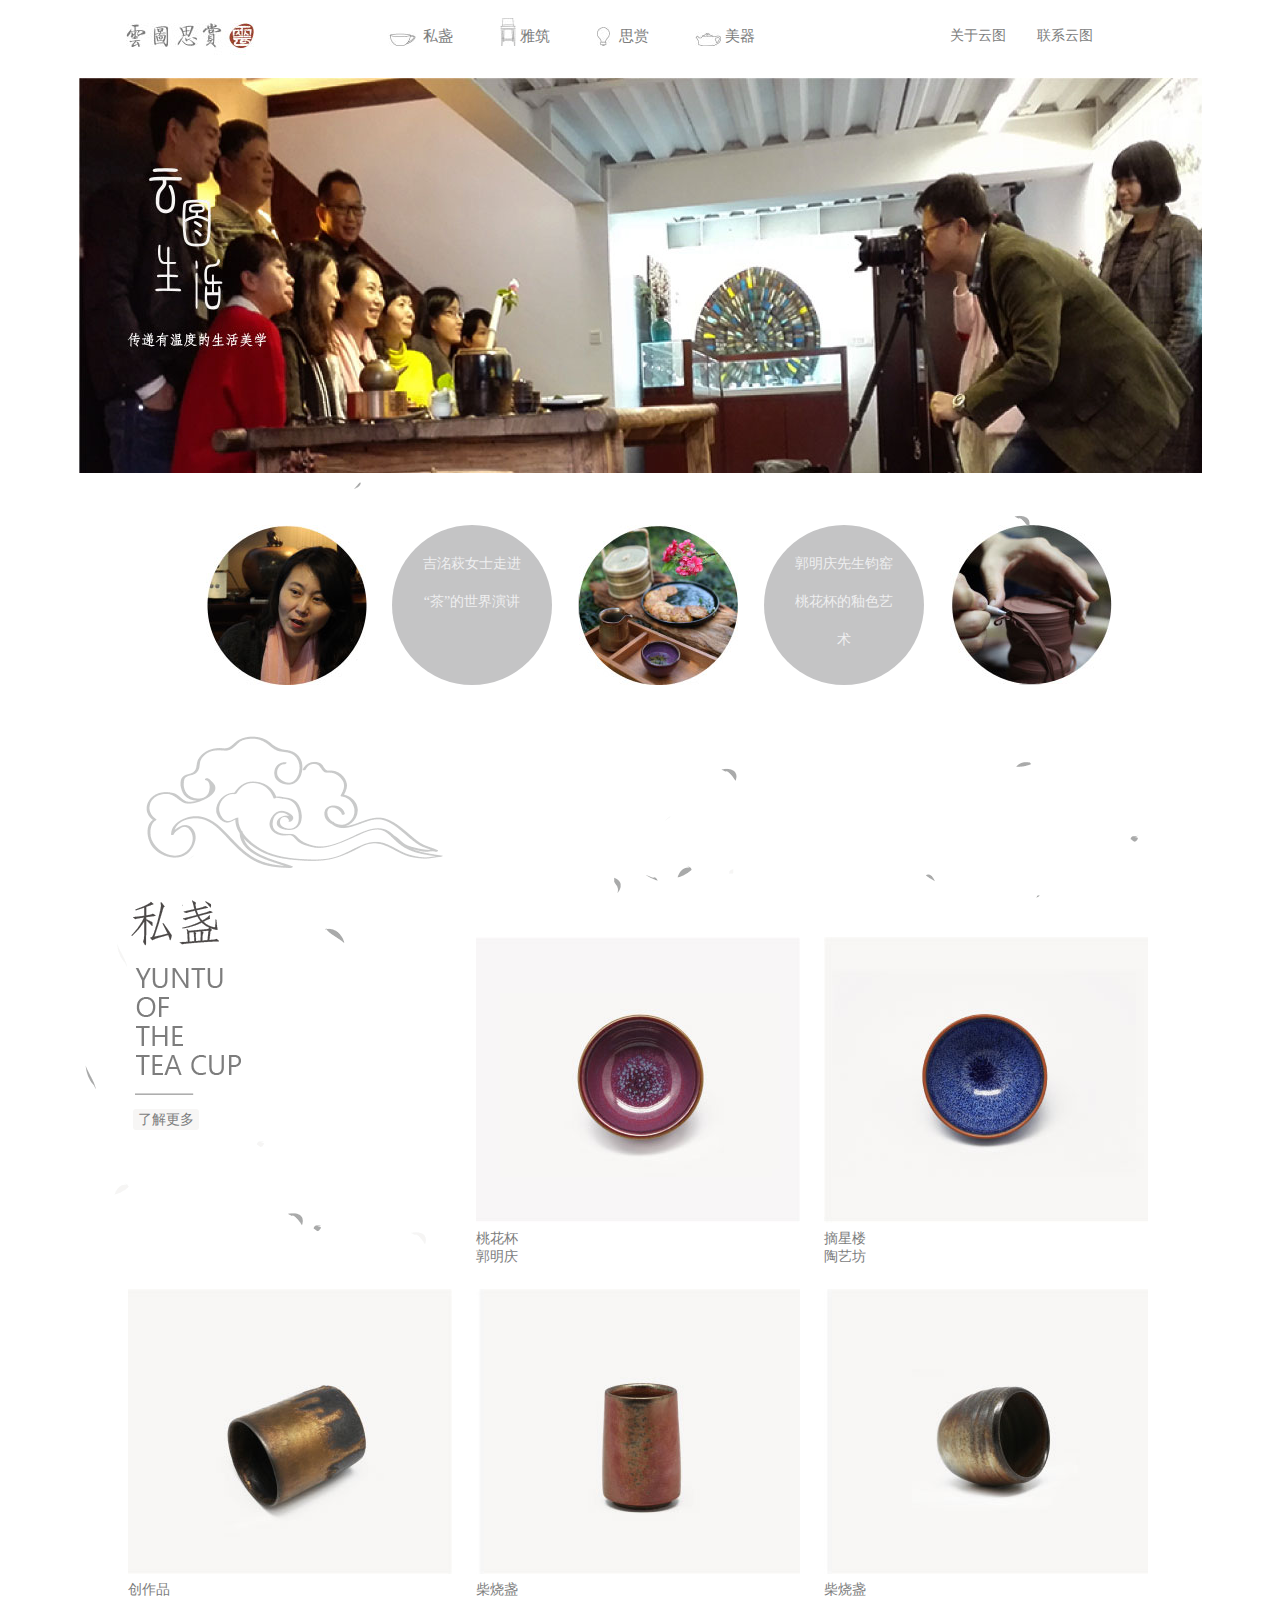
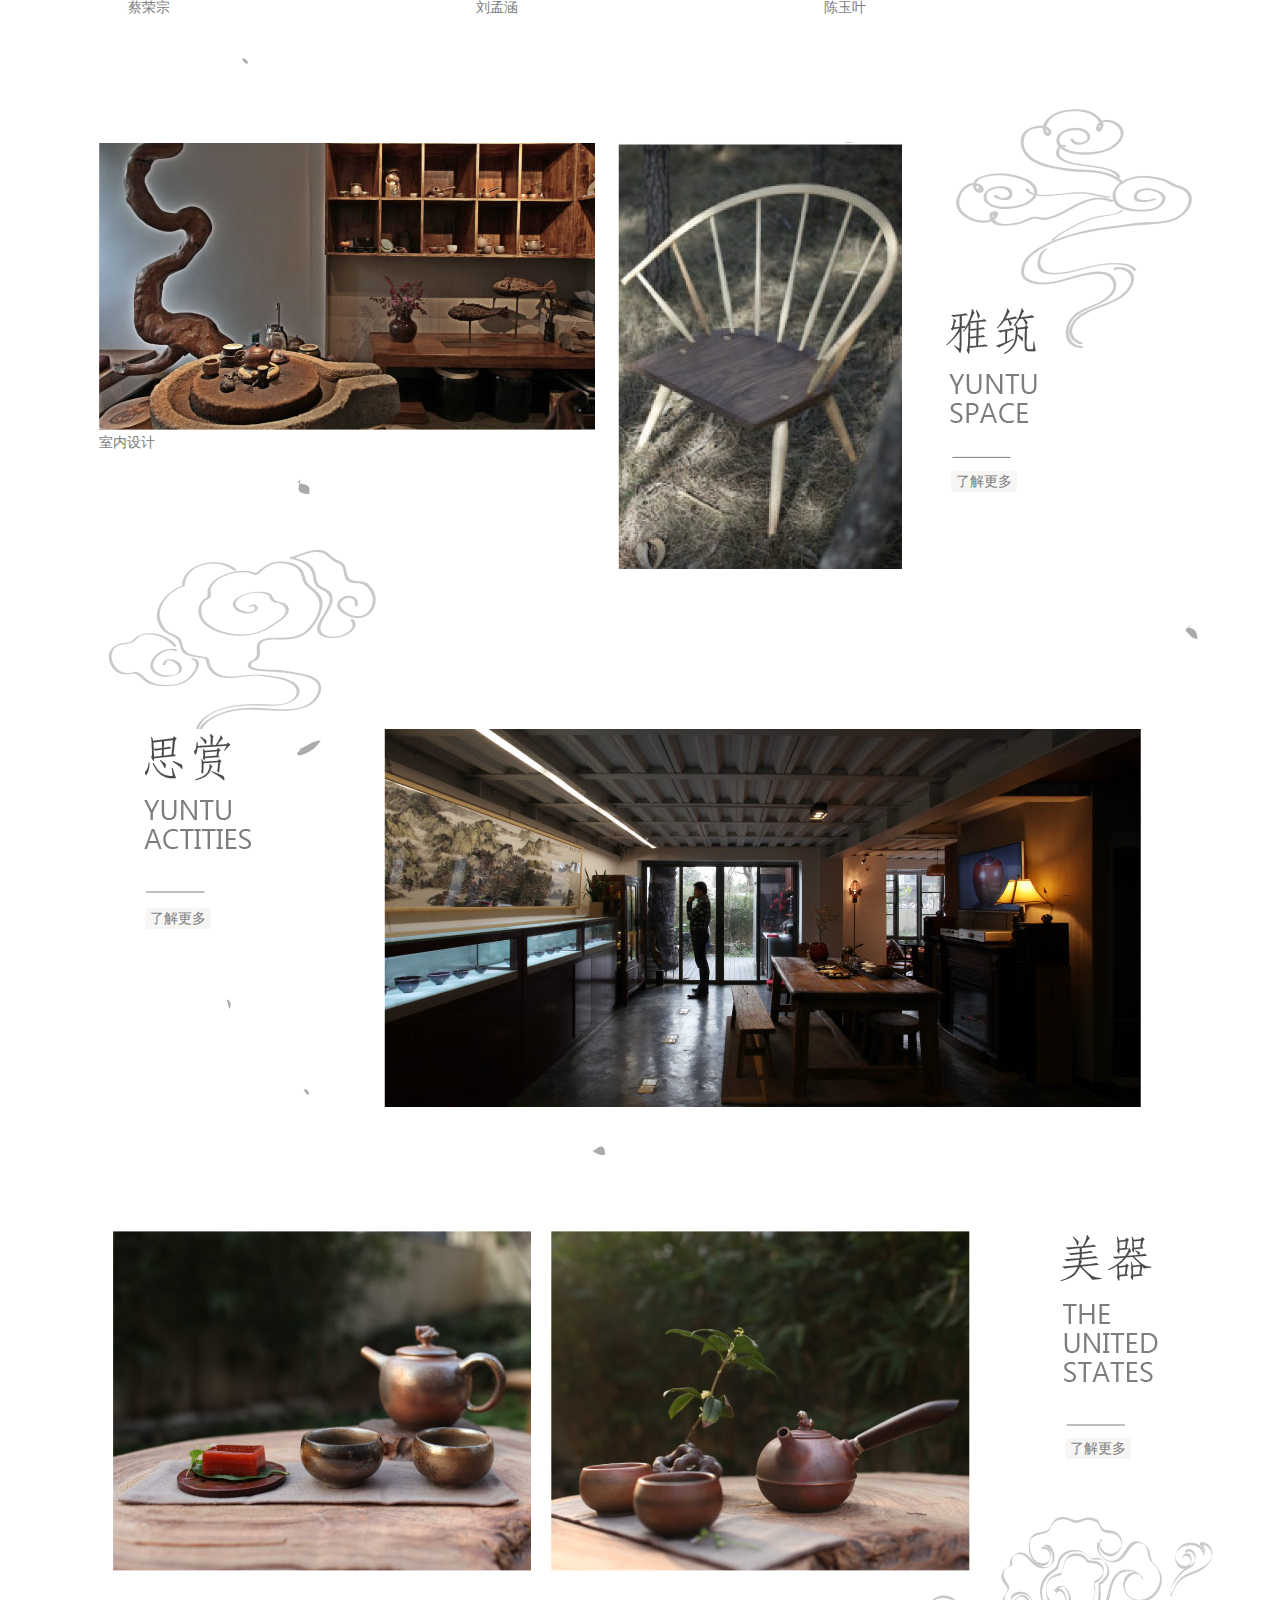
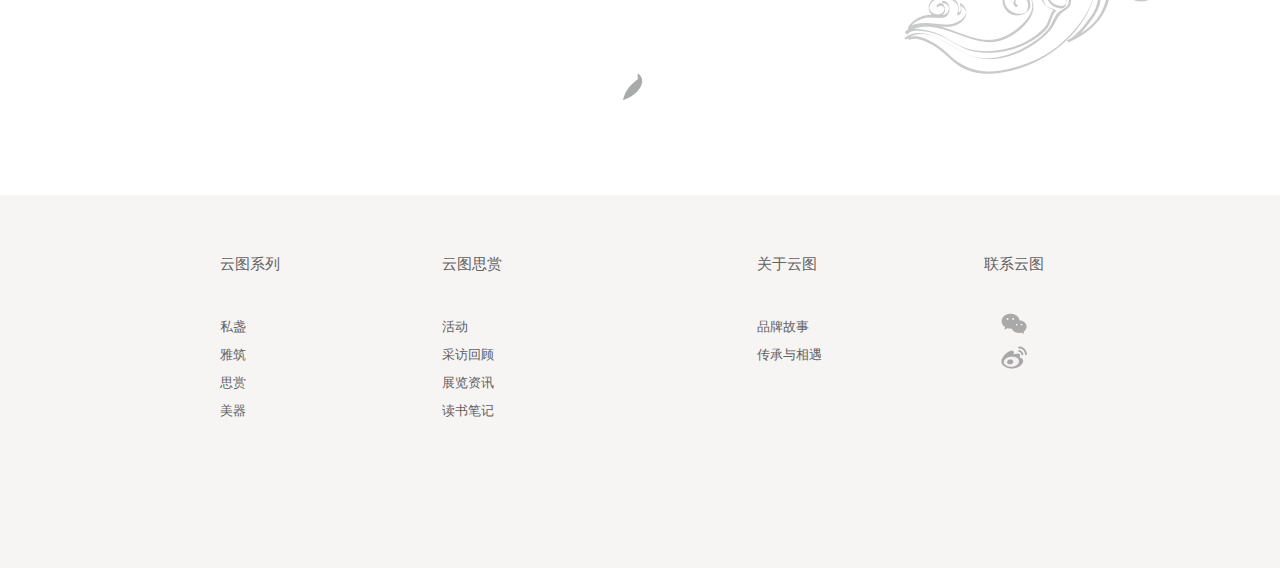
<file: 云图鉴赏/index.html>
<!DOCTYPE html>
<html>
<head>
<meta http-equiv="Content-Type" content="text/html; charset=utf-8" />
<meta http-equiv="X-UA-Compatible" content="IE=edge" />
<title>云图鉴赏</title>
<link rel="stylesheet" type="text/css" href="assets/css/jasonUI.css" />
<link rel="stylesheet" type="text/css" href="assets/css/index.css" />
</head>

<body>
<div class="index_content">

	<div class="head jRow">
		<div class="jSpan20 logo"><a href="#"><img src="assets/img/logo.jpg" /></a></div>
		<ul class="jSpan50 nav">
			<li class="sizhan"><a href="#">私盏</a></li>
			<li class="yazhu"><a href="#">雅筑</a></li>
			<li class="sishang"><a href="#">思赏</a></li>
			<li class="meiqi"><a href="#">美器</a></li>
		</ul>
		<ul class="jSpan20 navMore">
			<li class="about"><a href="#">关于云图</a></li>
			<li class="linkUs"><a href="#">联系云图</a></li>
		</ul>
	</div>

	<div class="barner">
		<a href="#"><img src="assets/img/barner.jpg" /></a>
	</div>

	<div class="scrollMessage">
		<ul class="jRow">
			<li class="jSpan10"><a href="#"><img src="assets/img/list_photo.jpg" /></a></li>
			<li class="jSpan10 text"><a href="#">吉洺萩女士走进“茶”的世界演讲</a></li>
			<li class="jSpan10"><a href="#"><img src="assets/img/list_photo2.jpg" /></a></li>
			<li class="jSpan10 text"><a href="#">郭明庆先生钧窑桃花杯的釉色艺术</a></li>
			<li class="jSpan10"><a href="#"><img src="assets/img/list_photo4.jpg" /></a></li>
		</ul>
	</div>

	<div class="sizhanProduct">
		<ul class="jRow productList1">
			<li class="jSpan30 title">
				<p><img src="assets/img/sizhan.png" /></p>
				<p class="moreBtn"><span><a href="#">了解更多</a></span></p>
			</li>
			<li class="jSpan30 productItem">
				<p><a href="#"><img src="assets/img/product1.jpg" /></a></p>
				<p class="productName"><a href="#">桃花杯</a></p>
				<p class="author"><a href="#">郭明庆</a></p>
			</li>
			<li class="jSpan30 productItem">
				<p><a href="#"><img src="assets/img/product2.jpg" /></a></p>
				<p class="productName"><a href="#">摘星楼</a></p>
				<p class="author"><a href="#">陶艺坊</a></p>
			</li>
		</ul>
		<ul class="jRow productList2">
			<li class="jSpan30 productItem">
				<p><a href="#"><img src="assets/img/product3.jpg" /></a></p>
				<p class="productName"><a href="#">创作品</a></p>
				<p class="author"><a href="#">蔡荣宗</a></p>
			</li>
			<li class="jSpan30 productItem">
				<p><a href="#"><img src="assets/img/product4.jpg" /></a></p>
				<p class="productName"><a href="#">柴烧盏</a></p>
				<p class="author"><a href="#">刘孟涵</a></p>
			</li>
			<li class="jSpan30 productItem">
				<p><a href="#"><img src="assets/img/product5.jpg" /></a></p>
				<p class="productName"><a href="#">柴烧盏</a></p>
				<p class="author"><a href="#">陈玉叶</a></p>
			</li>
		</ul>
	</div>

	<div class="yazhuProducts">
		<ul class="jRow">
			<li class="jSpan40 product1">
				<p><a href="#"><img src="assets/img/product7.jpg" /></a></p>
				<p class="productName"><a href="#">室内设计</a><p>
			</li>
			<li class="jSpan30 product2">
				<a href="#"><img src="assets/img/product6.jpg" /></a>
			</li>
			<li class="jSpan20 title">
				<p><img src="assets/img/yazhu.png" /></p>
				<p class="moreBtn"><span><a href="#">了解更多</a></span></p>
			</li>
		</ul>
	</div>

	<div class="sishangProducts">
		<ul class="jRow">
			<li class="jSpan30 title">
				<p><img src="assets/img/sishang.png" /></p>
				<p class="moreBtn"><span><a href="#">了解更多</a></span></p>
			</li>
			<li class="jSpan60">
				<a href="#"><img src="assets/img/product8.jpg" /></a>
			</li>
		</ul>
	</div>
	
	<div class="meiqiProducts">
		<ul class="jRow">
			<li class="jSpan30 product">
				<p><a href="#"><img src="assets/img/product9.jpg" /></a></p>
			</li>
			<li class="jSpan30 product">
				<a href="#"><img src="assets/img/product10.jpg" /></a>
			</li>
			<li class="jSpan10 title">
				<p><img src="assets/img/meiqi.png" /></p>
				<p class="moreBtn"><span><a href="#">了解更多</a></span></p>
			</li>
		</ul>
	</div>

	<div class="bottom">
		<ul class="jRow">
			<li class="jSpan10">
				<div class="title">云图系列</div>
				<ul class="list">
					<li><a href="#">私盏</a></li>
					<li><a href="#">雅筑</a></li>
					<li><a href="#"><a href="#">思赏</a></li>
					<li><a href="#">美器</a></li>
				</ul>
			</li>

			<li class="jSpan10">
				<div class="title"><a href="#">云图思赏</a></div>
				<ul class="list">
					<li><a href="#">活动</a></li>
					<li><a href="#">采访回顾</a></li>
					<li><a href="#">展览资讯</a></li>
					<li><a href="#">读书笔记</a></li>
				</ul>
			</li>

			<li class="jSpan10">
				<div class="title"><a href="#">关于云图</a></div>
				<ul class="list">
					<li><a href="#">品牌故事</a></li>
					<li><a href="#">传承与相遇</a></li>
				</ul>
			</li>

			<li class="jSpan10">
				<div class="title"><a href="#">联系云图</a></div>
				<ul class="list">
					<li><a href="#"><img src="assets/img/wechat.png" /></a></li>
					<li><a href="#"><img src="assets/img/weibo.png" /></a></li>
				</ul>
			</li>
		</ul>
	</div>
</div>
</body>
</html>
</file>
<file: 云图鉴赏/assets/css/jasonUI.css>
body,div,ul,li,h1,h2,h3,p,input,select{margin:0; padding:0;}
body{font-size:1em;}
h1,h2{font-weight:normal;}
li{list-style-type:none;}
img{border:0;}
a{text-decoration:none;color: #7c7d7d;}
/*-------横向多列布局-------*/
/*
***栅格系统***
<ul class="jRow">
	<li class="jSpan20">20%宽度</li>
	<li class="jSpan30">30%宽度</li>
	<li class="jSpan50">50%宽度</li>
</ul>
<div class="jRow">
	<div class="jSpan50">50%宽度</div>
	<div class="jSpan50">50%宽度</div>
</div>
*/
.jRow:before,.jRow:after {display: table;content: "";}
.jRow:after {clear: both;}
[class*="jSpan"] {float: left;}
.jSpan10{width:10%;}
.jSpan20{width:20%;}
.jSpan25{width:25%;}
.jSpan30{width:30%;}
.jSpan40{width:40%;}
.jSpan50{width:50%;}
.jSpan60{width:60%;}
.jSpan70{width:70%;}
.jSpan80{width:80%;}
.jSpan90{width:90%;}

/*------左右固定布局-------*/
/*
***左右布局，左边固定宽度（默认值固定宽度100像素）***
<div class="jLeftFixed">
	<label class="jLeft"></label>
	<div class="jRight"></div>
</div>
*/
.jLeftFixed{position:relative;}
.jLeftFixed .jLeft{position:absolute; top:0; left:0; width:80px;}
.jLeftFixed .jRight{margin-left:80px;}
.jLabelInput{position:relative;}
.jLabelInput>label{position:absolute; top:0; left:0; width:80px;}
.jLabelInput>input{margin-left:80px;}
/*
***左右布局，右边固定宽度（默认值固定宽度80像素）***
<div class="jRightFixed">
	<div class="jLeft"></div>
	<label class="jRight"></label>
</div>
*/
.jRightFixed{position:relative;}
.jRightFixed .jRight{position:absolute; top:0; right:0; width:80px;}
.jRightFixed .jLeft{margin-right:80px;}
/*
***左中右布局，左右固定宽度（默认值固定宽度为80）***
<div class="jLeftRightFixed">
	<label class="jLeft"></div>
	<div class="jCenter"></div>
	<label class="jRight"></label>
</div>
*/
.jLeftRightFixed{position: relative;}
.jLeftRightFixed .jLeft{position: absolute;top: 0;left: 0;width: 80px;}
.jLeftRightFixed .jCenter{margin: 0 80px;}
.jLeftRightFixed .jRight{position: absolute;top: 0;right: 0;width: 80px;}

/*-------距离与尺寸------*/
/*
***最外级层***
*/
.jBody{margin: 0 auto;max-width:1200px; }
/*
***外边距***
*/
.jMargin3{margin:3%;}
.jMarginLeft3{margin-left:3%;}
.jMarginRight3{margin-right: 3%}
.jMarginTop3{margin-top: 3%;}
.jMarginBottom3{margin-bottom: 3%;}
.jMargin5{margin: 5%;}
.jMarginLeft5{margin-left:5%;}
.jMarginRight5{margin-right:5%;}
.jMarginTop5{margin-top:5%;}
.jMarginBottom5{margin-bottom: 5%;}
/*
***内边距***
*/
.jPadding3{padding: 3%;}
.jPaddingLeft3{padding-left:3%;}
.jPaddingRight3{padding-right: 3%;}
.jPaddingTop3{padding-top: 3%;}
.jPaddingBottom3{padding-bottom: 3%;}
.jPadding5{padding: 5%}
.jPaddingLeft5{padding-left:5%;}
.jPaddingRight5{padding-right:5%;}
.jPaddingTop5{padding-top: 5%;}
.jPaddingBottom5{padding-bottom: 5%;}
/*
***高度***
*/
.jHeightS{height:10px;}
.jHeightM{height:25px;}
.jHeightB{height:36px;}
.jLineHeightM{line-height: 25px;}
.jLineHeightB{line-height: 36px;}

/*--------颜色-------*/
/*
***文字颜色***
*/
.jGrey{color:#999;}
.jBlack{color: #000;}
.jBlack1{color:#454545;}
/*
***背景颜色***
*/
.jBgGrey{background-color: #ececec;}
.jBgWhite{background-color: #fff;}
.jBgBlue{background-color: #009ed8;}

/*--------边框-------*/
/*
***边框颜色大小***
*/
.jBorder{border: 1px solid #ddd;}
.jBorderTop{border: 1px solid #ddd;}
.jBorderBottom{border-bottom: 1px solid #ddd;}
.jBorderLeft{border-left: 1px solid #ddd;}
.jBorderRight{border-right: 1px solid #ddd;}
/*
***边框弧度***
*/
.jBorderRadius4{border-radius: 4px;}
.jBorderRadius100{border-radius: 100%;}
/*-------数值字体--------*/
.jNum{font-family:Arial, Helvetica, sans-serif;}
/*-------图标------*/
.jArrowLeft,.jArrowRight{
	width: 16px;
	height: 16px;
	border-left: 1px solid #ccc;
	border-top: 1px solid #ccc;
	-webkit-transform: rotate(-45deg);
	display: inline-block;
	z-index: -1;
	position: absolute;
}
.jArrowRight{-webkit-transform: rotate(135deg);}

/*-------组件-------*/
/*
***盒子及列表***
*/
.jBox{border: 1px solid #ddd;border-radius: 4px;}
.jBox>li,.jList>li{border-bottom:1px solid #ececec;position: relative;}
.jBox>li:last-child{border-bottom:0;}
.jBox>li>i,.jList>li>i{position: absolute;height: 100%;top: 0;right: 10px;font-style: normal;}
/*
***顶部和底部***
*/
.jTop,.jBottom{position:fixed;left: 0; z-index: 1000;width:100%;}
.jTop{top: 0;line-height: 40px;}
.jBottom{bottom:0;height: 48px;}
.jTop>.jLeft,.jBottom>.jLeft{position: absolute;top: 0;left:0;padding-left: 15px;text-align: left;}
.jTop>.jCenter,.jBottom>.jCenter{width: 50%;display: block;text-align:center;margin: 0 auto;overflow:hidden;text-overflow:ellipsis;white-space: nowrap;}
.jTop>.jRight,.jBottom>.jRight{position: absolute;top: 0;right:0;padding-right:15px;text-align: right;}
.jBottom{position: fixed;z-index: 1000;bottom: 0;left: 0;}
.jTopHeight{display: block;height: 40px;}
.jBottomHeight{display: block;height: 48px;}
/*
***按钮***
*/
.jBtn,.jBtnDel,.jBtnGrey{padding:0 12px; text-align:center; border-radius:4px;}



/*------------ios7风格------------*/
/*
***全局样式***
***输入框、选择框和输入域样式***
*/
input,select,textarea{-webkit-appearance:listbox;appearance:listbox; border:0;max-width: 96%;}

/*-------主题（蓝色）--------*/
/*
***顶部和底部***
*/
.jTop{background-color: #009ed8;color: #fff;}
.jBottom{background-color: #f8f8f8;border-top: 1px solid #ddd;box-shadow: 0px -1px 2px #ddd;}
/*
***按钮***
*/
.jBtn{background-color: #009ed8;color: #fff;}
.jBtnDel{background-color:#e00;color:#fff;}
.jBtnGrey{background-color: #999;color: #fff;}


/*---------微名片公用样式---------*/
body{color: #7c7d7d;background-color: #fff;font-size: 14px;font-family: "汉仪仿宋简","黑体","微软雅黑"}
.jTop .jCenter{font-size: 18px;font-weight: bold;}
.jBox,.jList{background-color: #fff;line-height: 36px;}
.jBox>li input,.jList>li input{line-height: 36px;}
.jBtn,.jBtnDel,.jBtnGrey{line-height: 36px;}
.jBottom{text-align: center;}
.jBottom .icon{height:20px;}
</file>
<file: 云图鉴赏/assets/css/index.css>
.index_content{margin:0 auto;background: url(../img/bg.gif) center 475px no-repeat;}
/*头部*/
.index_content .head{width:1123px;margin:0 auto;height:63px;padding-top: 15px;}
.index_content .logo{padding-left: 15px;}
.index_content .nav{padding-left: 70px;font-size: 15px;}
.index_content .nav>li{display: inline-block;cursor: pointer;padding-right: 43px;padding-top: 12px;}
.index_content .nav>li.sizhan{background: url(../img/nav_icon1.jpg) left bottom no-repeat;padding-left: 35px;}
.index_content .nav>li.yazhu{background: url(../img/nav_icon2.jpg) left bottom no-repeat;padding-left: 20px;}
.index_content .nav>li.sishang{background: url(../img/nav_icon3.jpg) left bottom no-repeat;padding-left: 22px;}
.index_content .nav>li.meiqi{background: url(../img/nav_icon4.jpg) left bottom no-repeat;padding-left: 30px;}
.index_content .navMore>li{display: inline-block;cursor: pointer;padding-right: 28px;padding-top: 12px;}
/*barner*/
.index_content .barner{width:1123px;margin:0 auto;}
/*滚动消息*/
.index_content .scrollMessage{width:1123px;margin:0 auto;padding: 48px 0 48px 180px;}
.index_content .scrollMessage li{width: 160px;height: 160px;border-radius: 160px; text-align: center; background-color: #c4c4c5;margin-left: 26px;}
.index_content .scrollMessage li.text a{display: block;height: 120px;width:108px;padding: 20px 26px;line-height: 38px;color: #efeff0;}
/*私盏产品信息*/
.index_content .sizhanProduct{width:1072px;margin: 165px auto 0;}
.index_content .sizhanProduct .title{width: 324px;padding-left: 24px;}
.index_content .sizhanProduct .productList1 .productItem{padding-top: 39px;}
.index_content .sizhanProduct .productItem{width: 324px;padding-left: 24px;}
.index_content .sizhanProduct .productList2{margin-top: 23px;}
.index_content .sizhanProduct .productName{padding-top: 3px;}
/*雅筑产品信息*/
.index_content .yazhuProducts{width: 1082px;margin: 126px auto 0;}
.index_content .yazhuProducts .product1{width: 496px;}
.index_content .yazhuProducts .product2{margin-left: 23px;}
.index_content .yazhuProducts .title>p:first-child{padding-top: 160px;}
.index_content .yazhuProducts .moreBtn{padding-left: 8px;}
/*思赏产品信息*/
.index_content .sishangProducts{width: 1000px;margin: 156px auto 0;}
.index_content .sishangProducts .title{width: 244px;}
/*美器产品信息*/
.index_content .meiqiProducts{width: 1054px;margin: 120px auto 0;}
.index_content .meiqiProducts .product{width: 418px;margin-right: 20px;}
.index_content .meiqiProducts .title{margin-left: 71px;}
/*底部信息*/
.index_content .bottom{width:100%;background-color: #f6f5f4;margin-top: 220px;padding-top: 60px;padding-bottom: 143px;color: #63605f;font-size: 15px;}
.index_content .bottom a{color: #63605f;}
.index_content .bottom>ul{width: 840px;margin: 0 auto;}
.index_content .bottom>ul>li{width: 222px;}
.index_content .bottom>ul>li:nth-child(3){margin-left: 93px;}
.index_content .bottom>ul>li:nth-child(4){width: 70px;text-align: center;}
.index_content .bottom>ul>li .list{margin-top: 39px;line-height:28px; font-size: 13px;}

/*了解更多*/
.index_content .moreBtn{padding: 8px 5px;}
.index_content .moreBtn span{padding: 3px 5px;background-color: #f7f6f5;border-radius: 3px;cursor: pointer;}
</file>
